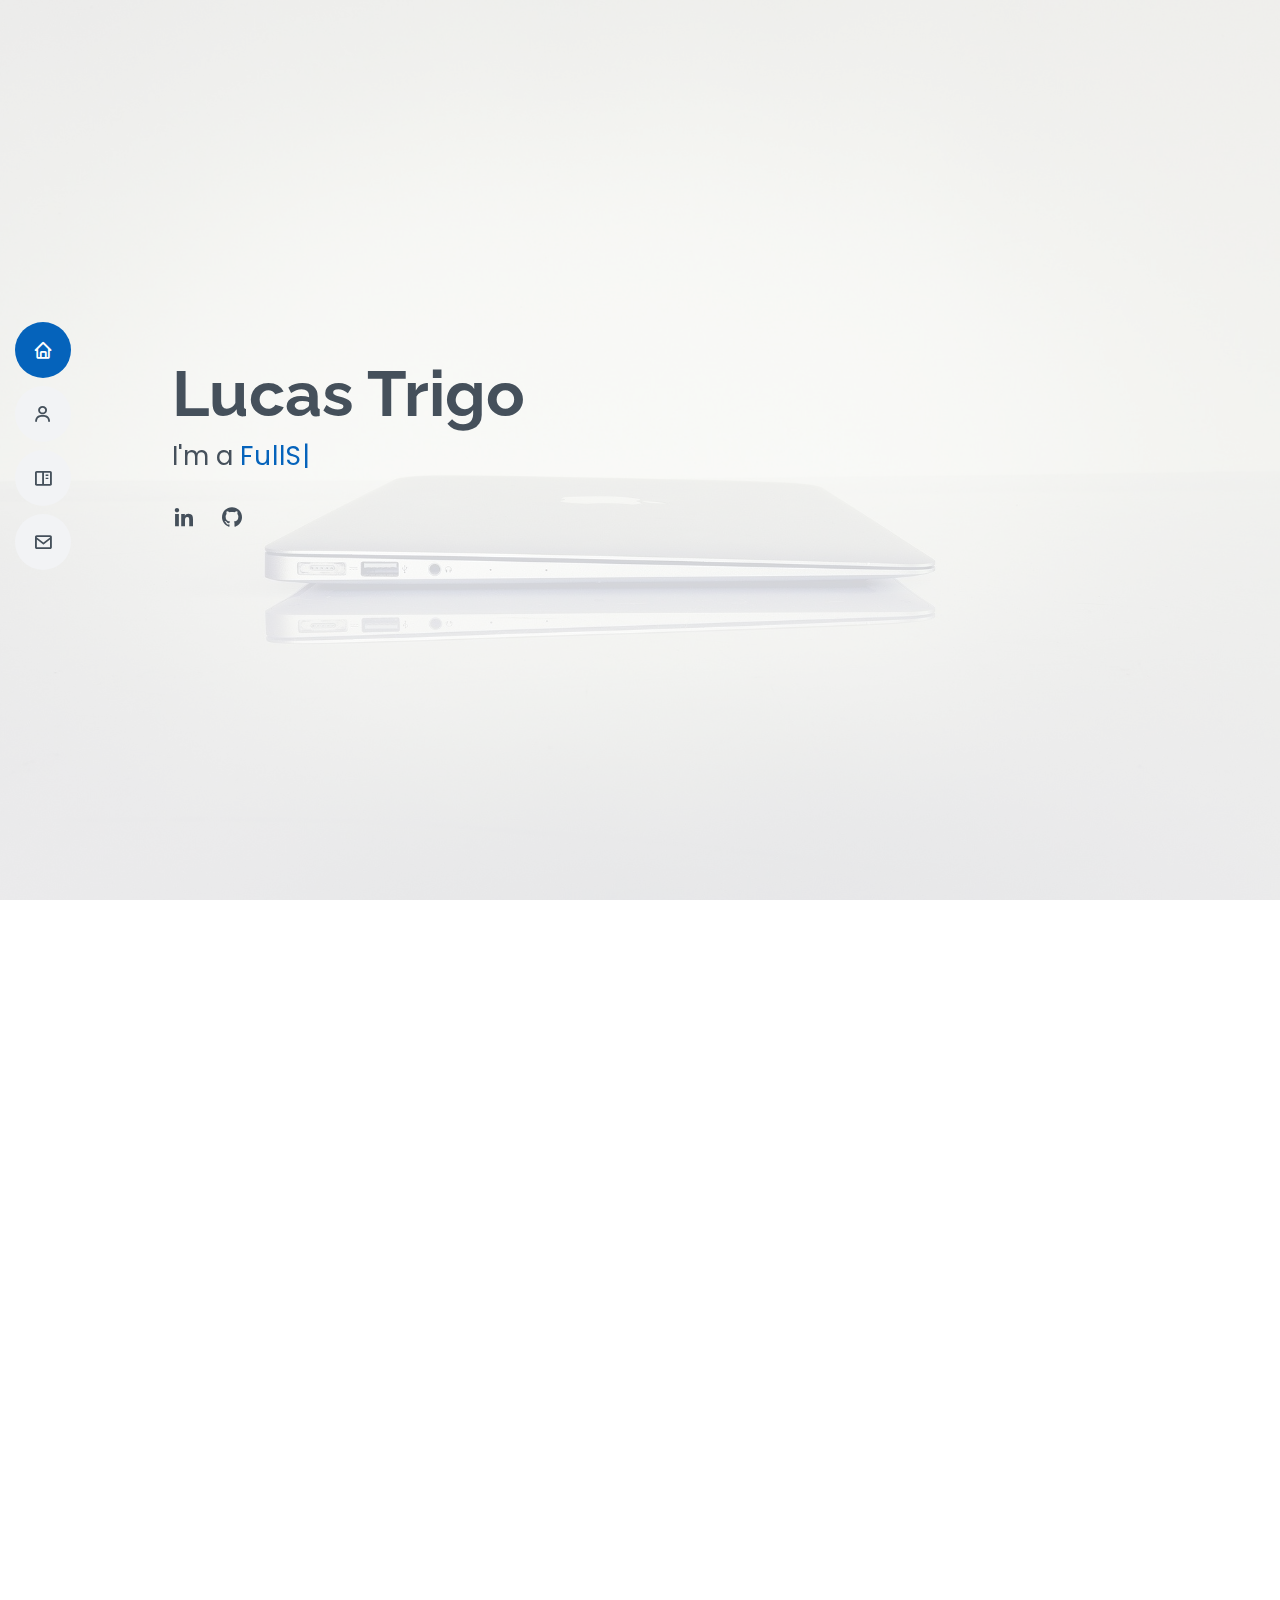
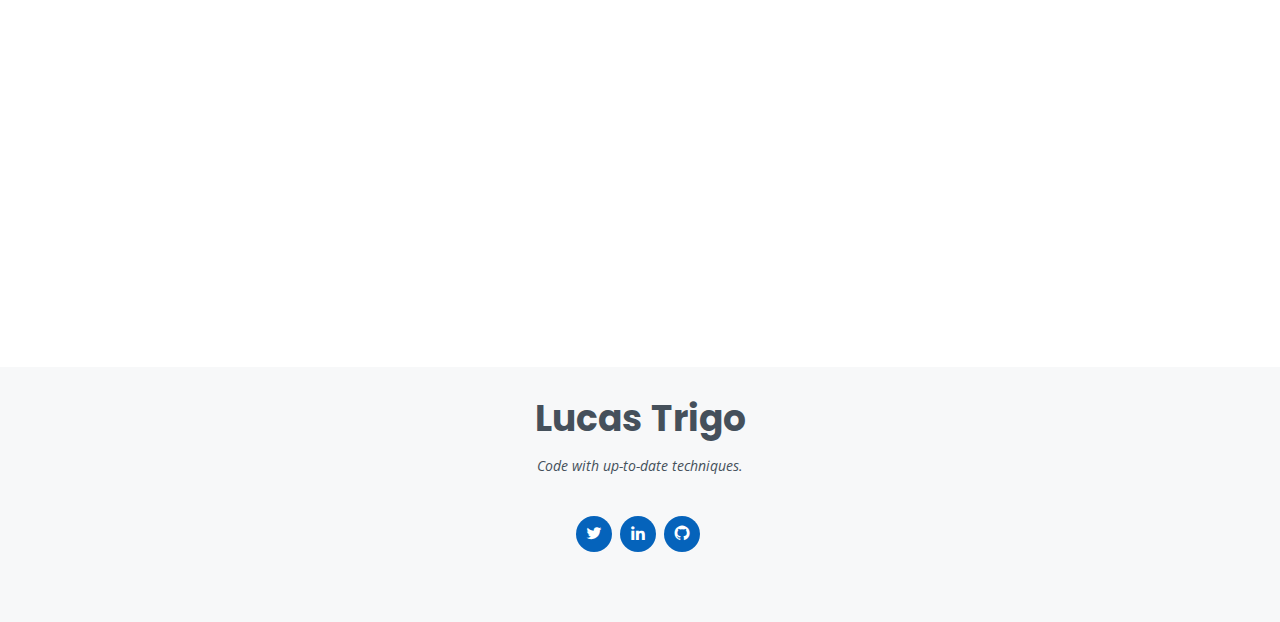
<file: index.html>
<!DOCTYPE html>
<html lang="en">

<head>
  <meta charset="utf-8">
  <meta content="width=device-width, initial-scale=1.0" name="viewport">

  <title>Lucas Trigo</title>
  <meta content="" name="description">
  <meta content="" name="keywords">

  <!-- Favicons -->
  <link href="assets/img/logito.ico" rel="icon">
  <link href="assets/img/apple-touch-icon.png" rel="apple-touch-icon">

  <!-- Google Fonts -->
  <link href="https://fonts.googleapis.com/css?family=Open+Sans:300,300i,400,400i,600,600i,700,700i|Raleway:300,300i,400,400i,500,500i,600,600i,700,700i|Poppins:300,300i,400,400i,500,500i,600,600i,700,700i" rel="stylesheet">

  <!-- Vendor CSS Files -->
  <link href="assets/vendor/aos/aos.css" rel="stylesheet">
  <link href="assets/vendor/bootstrap/css/bootstrap.min.css" rel="stylesheet">
  <link href="assets/vendor/bootstrap-icons/bootstrap-icons.css" rel="stylesheet">
  <link href="assets/vendor/boxicons/css/boxicons.min.css" rel="stylesheet">
  <link href="assets/vendor/glightbox/css/glightbox.min.css" rel="stylesheet">
  <link href="assets/vendor/swiper/swiper-bundle.min.css" rel="stylesheet">

  <!-- Main CSS File -->
  <link href="assets/css/style.css" rel="stylesheet">

</head>

<body>

  <!-- ======= Mobile nav toggle button ======= -->
  <!-- <button type="button" class="mobile-nav-toggle d-xl-none"><i class="bi bi-list mobile-nav-toggle"></i></button> -->
  <i class="bi bi-list mobile-nav-toggle d-xl-none"></i>
  <!-- ======= Header ======= -->
  <header id="header" class="d-flex flex-column justify-content-center">

    <nav id="navbar" class="navbar nav-menu">
      <ul>
        <li><a href="#hero" class="nav-link scrollto active"><i class="bx bx-home"></i> <span>Home</span></a></li>
        <li><a href="#about" class="nav-link scrollto"><i class="bx bx-user"></i> <span>About</span></a></li>
        <li><a href="#projects" class="nav-link scrollto"><i class="bx bx-book-content"></i> <span>Projects</span></a></li>
        <li><a href="#contact" class="nav-link scrollto"><i class="bx bx-envelope"></i> <span>Contact</span></a></li>
      </ul>
    </nav><!-- .nav-menu -->

  </header><!-- End Header -->

  <!-- ======= Hero Section ======= -->
  <section id="hero" class="d-flex flex-column justify-content-center">
    <div class="container" data-aos="zoom-in" data-aos-delay="100">
      <h1>Lucas Trigo</h1>
      <p>I'm a <span class="typed" data-typed-items="FullStack Web Developer"></span></p>
      <div class="social-links">
        <a href="https://www.linkedin.com/in/mrlucastrigo/" target="_BLANK" class="linkedin"><i class="bx bxl-linkedin"></i></a>
        <a href="https://github.com/LucasETrigo/" target="_BLANK" class="github"><i class="bx bxl-github"></i></a>
      </div>
    </div>
  </section><!-- End Hero -->

  <main id="main">

    <!-- ======= About Section ======= -->
    <section id="about" class="about">
      <div class="container" data-aos="fade-up">

        <div class="section-title">
          <h2>About</h2>
          <p>I design and build modern websites to enhance application performance using React, JavaScript, Node.js and much more.</p>
        </div>

        <div class="row">
          <div class="col-lg-4">
            <img src="assets/img/profile.jpg" class="img-fluid" alt="">
          </div>
          <div class="col-lg-8 pt-4 pt-lg-0 content">
            <h3>FullStack Web Developer.</h3>
            <p class="fst-italic">
              I use the latest web design technologies to make your website or app stand out.
            </p>
            <div class="row">
              <div class="col-lg-6">
                <ul>
                  <li><i class="bi bi-chevron-right"></i> <strong>Website:</strong> <a href="https://www.lucastrigo.com" target="_BLANK">www.lucastrigo.com</a></li>
                  <li><i class="bi bi-chevron-right"></i> <strong>City:</strong> <span>Rosario, Argentina</span></li>
                </ul>
              </div>
              <div class="col-lg-6">
                <ul>
                  <li><i class="bi bi-chevron-right"></i> <strong>Email:</strong> <span>lucasetrigo@gmail.com</span></li>
                  <li><i class="bi bi-chevron-right"></i> <strong>Freelance:</strong> <span>Available</span></li>
                </ul>
              </div>
            </div>
            <p>
              I am a full stack developer with a lot of passion for finding and creating logical yet creative solutions to complex problems. <br>
              I'm able to leverage my existing skills and expertise to solve challenging problems.
            </p>
            <p>
              Passionate about technology and always looking for new challenges. 
            </p>
            <p>
              Knowledge of network and server administration.
            </p>
          </div>
        </div>

      </div>
    </section><!-- End About Section -->

    <!-- ======= Skills Section ======= -->
    <section id="skills" class="skills">
      <div class="container" data-aos="fade-up">

        <div class="section-title">
          <h2>Skills</h2>
          <p>
            These are the technologies I use on a day to day basis
          </p>
          <a class="btn btn-link mt-2" target="_BLANK" href="https://drive.google.com/file/d/1eIg8t4lNECre5DIvix1CS6Rj6mRDoDXJ/view?usp=sharing">
            View My Resume
          </a>
        </div>

        <div class="row">

          <div class="col-lg-4 col-md-6">
            <div class="count-box">
              <img src="assets/img/skills/html5.png" class="skill-indiv" />
              <h4>HTML</h4>
              <p>
                I'm able to translate mock-ups into semantic HTML. <br>
                I am familiar with working with designers that use technologies like Figma.
              </p>
            </div>
          </div>

          <div class="col-lg-4 col-md-6 mt-5 mt-md-0">
            <div class="count-box">
              <img src="assets/img/skills/css3.png" class="skill-indiv" />
              <h4>CSS</h4>
              <p>
                Using CSS to improve the customer experience. <br>
                I'm familiar with Sass and CSS in JS, which lets me build these experiences efficiently in my codebase.
              </p>
            </div>
          </div>

          <div class="col-lg-4 col-md-6 mt-5 mt-lg-0">
            <div class="count-box">
              <img src="assets/img/skills/js.png" class="skill-indiv" />
              <h4>JavaScript</h4>
              <p>
                I spend most of my hours writing ES6 JavaScript. <br>
                I'm accustomed to writing both static & dynamic websites with it.
              </p>
            </div>
          </div>

          <div class="col-lg-4 col-md-6 mt-5 mt-lg-0">
            <div class="count-box">
              <img src="assets/img/skills/react.png" class="skill-indiv" />
              <h4>React</h4>
              <p>
                I use React.Js framework to build frontend applications. <br>
                Firebase, Virual DOM.
              </p>
            </div>
          </div>

          <div class="col-lg-4 col-md-6 mt-5 mt-lg-0">
            <div class="count-box">
              <img src="assets/img/skills/nodejs.png" class="skill-indiv" />
              <h4>Node.Js</h4>
              <p>
                Able to build backend APIs using Node.js and Express.
                I'm able to build services that rely on a database and authentication.
              </p>
            </div>
          </div>

          <div class="col-lg-4 col-md-6 mt-5 mt-lg-0">
            <div class="count-box">
              <img src="assets/img/skills/sql.png" class="skill-indiv" />
              <h4>SQL & NoSQL</h4>
              <p>
                Able to work with SQL & NoSQL data management efficiently, agilely and with great ease of scalability.
              </p>
            </div>
          </div>

        </div>

      </div>
    </section><!-- End Skills Section -->





    <!-- ======= Project Section ======= -->
    <section id="projects" class="project section-bg">
      <div class="container" data-aos="fade-up">

        <div class="section-title">
          <h2>Projects</h2>
          <p>
            I enjoy prototyping and building applications.
            My recent work and projects are below.
          </p>
        </div>


        <div class="row project-container" data-aos="fade-up" data-aos-delay="200">

          <div class="col-lg-6 project-item filter-app">
            <div class="project-wrap">
              <img src="assets/img/Projects/p1-main-picture.PNG" class="img-fluid" alt="">
              <div class="project-info">
                <h4>Random Password Generator App</h4>
                <div class="project-links">
                  <a href="project-details-1.html" class="project-details-lightbox" data-glightbox="type: external" title="project Details"><i class="bx bx-plus"></i></a>
                </div>
              </div>
            </div>
          </div>

          <div class="col-lg-6 project-item filter-web">
            <div class="project-wrap">
              <img src="assets/img/Projects/p2-main-picture.PNG" class="img-fluid" alt="">
              <div class="project-info">
                <h4>NFTCall Website</h4>
                <div class="project-links">
                  <a href="project-details-2.html" class="project-details-lightbox" data-glightbox="type: external" title="project Details"><i class="bx bx-plus"></i></a>
                </div>
              </div>
            </div>
          </div>


          
        </div>

      </div>
    </section><!-- End Project Section -->



    <!-- ======= Contact Section ======= -->
    <section id="contact" class="contact">
      <div class="container" data-aos="fade-up">

        <div class="section-title">
          <h2>Contact</h2>
        </div>

        <div class="row mt-1">
            <div class="col-sm-12 col-lg-4">
              <div class="info info--contact">
                <div class="address">
                  <i class="bi bi-geo-alt"></i>
                  <h4>Location:</h4>
                  <p>Rosario, Argentina <br>
                    Open to Remote</p>
                </div>
              </div>
            </div>


          <div class="col-sm-12 col-lg-4">
            <div class="info info--contact">
              <div class="email">
                <i class="bi bi-envelope"></i>
                <h4>Email:</h4>
                <p>lucasetrigo@gmail.com</p>
              </div>
              <div class="contact-links">
                <a href="https://mail.google.com/mail/?view=cm&fs=1&to=lucasetrigo@gmail.com&su=&cc=&bcc=&body" target="_BLANK">
                  <i class="bi bi-google"></i>
                </a>
                <a href="mailto:lucasetrigo@gmail.com?subject=&cc=&bcc=&body=">
                  <i class="bi bi-envelope"></i>
                </a>
              </div>
            </div>
          </div>

          <div class="col-sm-12 col-lg-4">
            <div class="info info--contact">
              <div class="phone">
                <i class="bi bi-phone"></i>
                <h4>Call:</h4>
                <p>+54 xxx-xxx-xxxx</p>
              </div>
            </div>
          </div>
        </div>

      </div>
    </section><!-- End Contact Section -->

  </main><!-- End #main -->

  <!-- ======= Footer ======= -->
  <footer id="footer">
    <div class="container">
      <h3>Lucas Trigo</h3>
      <p>Code with up-to-date techniques.</p>
      <div class="social-links">
        <a href="https://twitter.com/Lukeee_98" target="_BLANK" class="twitter"><i class="bx bxl-twitter"></i></a>
        <a href="https://www.linkedin.com/in/mrlucastrigo/" target="_BLANK" class="linkedin"><i class="bx bxl-linkedin"></i></a>
        <a href="https://github.com/LucasETrigo/" target="_BLANK" class="github"><i class="bx bxl-github"></i></a>
      </div>
      
    </div>
  </footer><!-- End Footer -->

  <div id="preloader"></div>
  <a href="#" class="back-to-top d-flex align-items-center justify-content-center"><i class="bi bi-arrow-up-short"></i></a>

  <!-- Vendor JS Files -->
  <script src="assets/vendor/purecounter/purecounter.js"></script>
  <script src="assets/vendor/aos/aos.js"></script>
  <script src="assets/vendor/bootstrap/js/bootstrap.bundle.min.js"></script>
  <script src="assets/vendor/glightbox/js/glightbox.min.js"></script>
  <script src="assets/vendor/isotope-layout/isotope.pkgd.min.js"></script>
  <script src="assets/vendor/swiper/swiper-bundle.min.js"></script>
  <script src="assets/vendor/typed.js/typed.min.js"></script>
  <script src="assets/vendor/waypoints/noframework.waypoints.js"></script>
  <script src="assets/vendor/php-email-form/validate.js"></script>

  <!-- Template Main JS File -->
  <script src="assets/js/main.js"></script>

</body>

</html>
</file>
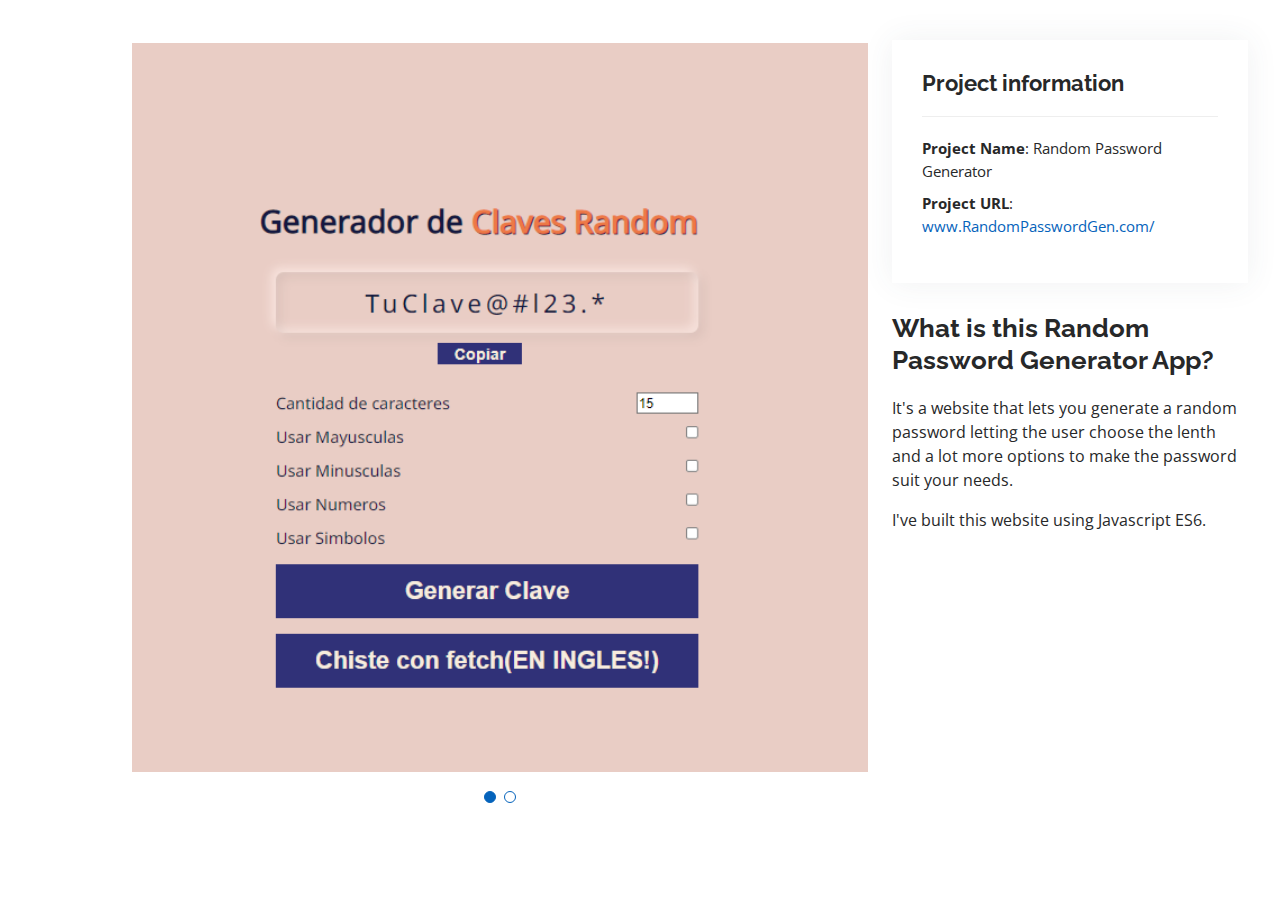
<file: project-details-1.html>
<!DOCTYPE html>
<html lang="en">

<head>
    <meta charset="utf-8">
    <meta content="width=device-width, initial-scale=1.0" name="viewport">

    <title>Project Details</title>
    <meta content="" name="description">
    <meta content="" name="keywords">

    <!-- Favicons -->
    <link href="assets/img/favicon.png" rel="icon">
    <link href="assets/img/apple-touch-icon.png" rel="apple-touch-icon">

    <!-- Google Fonts -->
    <link
        href="https://fonts.googleapis.com/css?family=Open+Sans:300,300i,400,400i,600,600i,700,700i|Raleway:300,300i,400,400i,500,500i,600,600i,700,700i|Poppins:300,300i,400,400i,500,500i,600,600i,700,700i"
        rel="stylesheet">

    <!-- Vendor CSS Files -->
    <link href="assets/vendor/aos/aos.css" rel="stylesheet">
    <link href="assets/vendor/bootstrap/css/bootstrap.min.css" rel="stylesheet">
    <link href="assets/vendor/bootstrap-icons/bootstrap-icons.css" rel="stylesheet">
    <link href="assets/vendor/boxicons/css/boxicons.min.css" rel="stylesheet">
    <link href="assets/vendor/glightbox/css/glightbox.min.css" rel="stylesheet">
    <link href="assets/vendor/swiper/swiper-bundle.min.css" rel="stylesheet">

    <!-- Main CSS File -->
    <link href="assets/css/style.css" rel="stylesheet">

</head>

<body>

    <main id="main">

        <!-- ======= Project Details Section ======= -->
        <section id="project-details" class="project-details">
            <div class="container">

                <div class="row gy-4">

                    <div class="col-lg-8">
                        <div class="project-details-slider swiper">
                            <div class="swiper-wrapper align-items-center">

                                <div class="swiper-slide">
                                    <img src="assets/img/Projects/p1-main-picture.PNG" alt="">
                                </div>

                                <div class="swiper-slide">
                                    <img src="assets/img/Projects/p1-secondary-picture.PNG" alt="">
                                </div>

                            </div>
                            <div class="swiper-pagination"></div>
                        </div>
                    </div>

                    <div class="col-lg-4">
                        <div class="project-info">
                            <h3>Project information</h3>
                            <ul>
                                <li><strong>Project Name</strong>: Random Password Generator</li>
                                <li><strong>Project URL</strong>: <a href="https://lucasetrigo.github.io/GeneradorClavesJS/" target="_BLANK">www.RandomPasswordGen.com/</a></li>
                            </ul>
                        </div>
                        <div class="project-description">
                            <h2>What is this Random Password Generator App?</h2>
                            <p>
                                It's a website that lets you generate a random password letting the user choose the lenth and a lot more options to make the password suit your needs.
                            </p>
                            <p>
                                I've built this website using Javascript ES6.
                            </p>
                        </div>
                    </div>

                </div>

            </div>
        </section><!-- End Project Details Section -->

    </main><!-- End #main -->

    <div id="preloader"></div>
    <a href="#" class="back-to-top d-flex align-items-center justify-content-center"><i
            class="bi bi-arrow-up-short"></i></a>

    <!-- Vendor JS Files -->
    <script src="assets/vendor/purecounter/purecounter.js"></script>
    <script src="assets/vendor/aos/aos.js"></script>
    <script src="assets/vendor/bootstrap/js/bootstrap.bundle.min.js"></script>
    <script src="assets/vendor/glightbox/js/glightbox.min.js"></script>
    <script src="assets/vendor/isotope-layout/isotope.pkgd.min.js"></script>
    <script src="assets/vendor/swiper/swiper-bundle.min.js"></script>
    <script src="assets/vendor/typed.js/typed.min.js"></script>
    <script src="assets/vendor/waypoints/noframework.waypoints.js"></script>
    <script src="assets/vendor/php-email-form/validate.js"></script>

    <!-- Template Main JS File -->
    <script src="assets/js/main.js"></script>

</body>

</html>
</file>
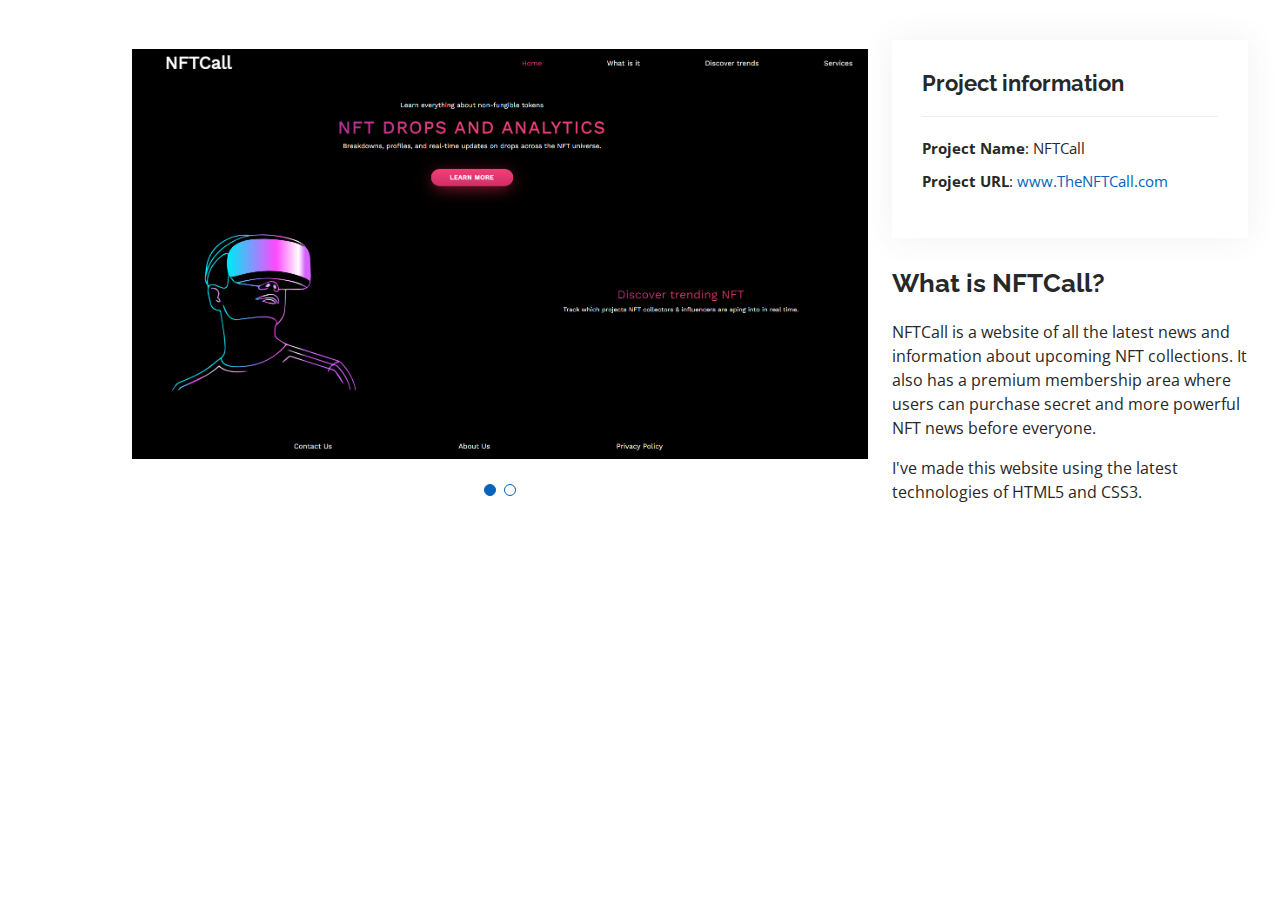
<file: project-details-2.html>
<!DOCTYPE html>
<html lang="en">

<head>
    <meta charset="utf-8">
    <meta content="width=device-width, initial-scale=1.0" name="viewport">

    <title>Project Details</title>
    <meta content="" name="description">
    <meta content="" name="keywords">

    <!-- Favicons -->
    <link href="assets/img/favicon.png" rel="icon">
    <link href="assets/img/apple-touch-icon.png" rel="apple-touch-icon">

    <!-- Google Fonts -->
    <link
        href="https://fonts.googleapis.com/css?family=Open+Sans:300,300i,400,400i,600,600i,700,700i|Raleway:300,300i,400,400i,500,500i,600,600i,700,700i|Poppins:300,300i,400,400i,500,500i,600,600i,700,700i"
        rel="stylesheet">

    <!-- Vendor CSS Files -->
    <link href="assets/vendor/aos/aos.css" rel="stylesheet">
    <link href="assets/vendor/bootstrap/css/bootstrap.min.css" rel="stylesheet">
    <link href="assets/vendor/bootstrap-icons/bootstrap-icons.css" rel="stylesheet">
    <link href="assets/vendor/boxicons/css/boxicons.min.css" rel="stylesheet">
    <link href="assets/vendor/glightbox/css/glightbox.min.css" rel="stylesheet">
    <link href="assets/vendor/swiper/swiper-bundle.min.css" rel="stylesheet">

    <!-- Main CSS File -->
    <link href="assets/css/style.css" rel="stylesheet">

</head>

<body>

    <main id="main">

        <!-- ======= project Details Section ======= -->
        <section id="project-details" class="project-details">
            <div class="container">

                <div class="row gy-4">

                    <div class="col-lg-8">
                        <div class="project-details-slider swiper">
                            <div class="swiper-wrapper align-items-center">

                                <div class="swiper-slide">
                                    <img src="assets/img/Projects/p2-main-picture.PNG" alt="">
                                </div>

                                <div class="swiper-slide">
                                    <img src="assets/img/Projects/p2-secondary-picture.PNG" alt="">
                                </div>


                            </div>
                            <div class="swiper-pagination"></div>
                        </div>
                    </div>

                    <div class="col-lg-4">
                        <div class="project-info">
                            <h3>Project information</h3>
                            <ul>
                                <li><strong>Project Name</strong>: NFTCall</li>
                                <li><strong>Project URL</strong>: <a href="https://lucasetrigo.github.io/TheNFTCall/" target="_BLANK">www.TheNFTCall.com</a></li>
                            </ul>
                        </div>
                        <div class="project-description">
                            <h2>What is NFTCall?</h2>
                            <p>
                                NFTCall is a website of all the latest news and information about upcoming NFT collections.
                                It also has a premium membership area where users can purchase secret and more powerful NFT news before everyone.
                            </p>
                            <p>
                                I've made this website using the latest technologies of HTML5 and CSS3.
                            </p>
                        </div>
                    </div>

                </div>

            </div>
        </section><!-- End project Details Section -->

    </main><!-- End #main -->

    <div id="preloader"></div>
    <a href="#" class="back-to-top d-flex align-items-center justify-content-center"><i
            class="bi bi-arrow-up-short"></i></a>

    <!-- Vendor JS Files -->
    <script src="assets/vendor/purecounter/purecounter.js"></script>
    <script src="assets/vendor/aos/aos.js"></script>
    <script src="assets/vendor/bootstrap/js/bootstrap.bundle.min.js"></script>
    <script src="assets/vendor/glightbox/js/glightbox.min.js"></script>
    <script src="assets/vendor/isotope-layout/isotope.pkgd.min.js"></script>
    <script src="assets/vendor/swiper/swiper-bundle.min.js"></script>
    <script src="assets/vendor/typed.js/typed.min.js"></script>
    <script src="assets/vendor/waypoints/noframework.waypoints.js"></script>
    <script src="assets/vendor/php-email-form/validate.js"></script>

    <!-- Template Main JS File -->
    <script src="assets/js/main.js"></script>

</body>

</html>
</file>
<file: assets/css/style.css>
/*--------------------------------------------------------------
# General
--------------------------------------------------------------*/
body {
  font-family: "Open Sans", sans-serif;
  color: #272829;
}

a {
  color: #0563bb;
  text-decoration: none;
}

a:hover {
  color: #067ded;
  text-decoration: none;
}

h1, h2, h3, h4, h5, h6 {
  font-family: "Raleway", sans-serif;
}

/*--------------------------------------------------------------
# Back to top button
--------------------------------------------------------------*/
.back-to-top {
  position: fixed;
  visibility: hidden;
  opacity: 0;
  right: 15px;
  bottom: 15px;
  z-index: 996;
  background: #0563bb;
  width: 40px;
  height: 40px;
  border-radius: 50px;
  transition: all 0.4s;
}
.back-to-top i {
  font-size: 28px;
  color: #fff;
  line-height: 0;
}
.back-to-top:hover {
  background: #0678e3;
  color: #fff;
}
.back-to-top.active {
  visibility: visible;
  opacity: 1;
}

/*--------------------------------------------------------------
# Preloader
--------------------------------------------------------------*/
#preloader {
  position: fixed;
  top: 0;
  left: 0;
  right: 0;
  bottom: 0;
  z-index: 9999;
  overflow: hidden;
  background: #fff;
}

#preloader:before {
  content: "";
  position: fixed;
  top: calc(50% - 30px);
  left: calc(50% - 30px);
  border: 6px solid #0563bb;
  border-top-color: #fff;
  border-bottom-color: #fff;
  border-radius: 50%;
  width: 60px;
  height: 60px;
  -webkit-animation: animate-preloader 1s linear infinite;
  animation: animate-preloader 1s linear infinite;
}

@-webkit-keyframes animate-preloader {
  0% {
    transform: rotate(0deg);
  }
  100% {
    transform: rotate(360deg);
  }
}

@keyframes animate-preloader {
  0% {
    transform: rotate(0deg);
  }
  100% {
    transform: rotate(360deg);
  }
}
/*--------------------------------------------------------------
# Disable aos animation delay on mobile devices
--------------------------------------------------------------*/
@media screen and (max-width: 768px) {
  [data-aos-delay] {
    transition-delay: 0 !important;
  }
}
/*--------------------------------------------------------------
# Header
--------------------------------------------------------------*/
#header {
  position: fixed;
  top: 0;
  left: 0;
  bottom: 0;
  z-index: 9997;
  transition: all 0.5s;
  padding: 15px;
  overflow-y: auto;
}
@media (max-width: 992px) {
  #header {
    width: 300px;
    background: #fff;
    border-right: 1px solid #e6e9ec;
    left: -300px;
  }
}

@media (min-width: 992px) {
  #main {
    margin-left: 100px;
  }
}
/*--------------------------------------------------------------
# Navigation Menu
--------------------------------------------------------------*/
/**
* Desktop Navigation 
*/
.nav-menu {
  padding: 0;
  display: block;
}
.nav-menu * {
  margin: 0;
  padding: 0;
  list-style: none;
}
.nav-menu > ul > li {
  position: relative;
  white-space: nowrap;
}
.nav-menu a, .nav-menu a:focus {
  display: flex;
  align-items: center;
  color: #45505b;
  padding: 10px 18px;
  margin-bottom: 8px;
  transition: 0.3s;
  font-size: 15px;
  border-radius: 50px;
  background: #f2f3f5;
  height: 56px;
  width: 100%;
  overflow: hidden;
  transition: 0.3s;
}
.nav-menu a i, .nav-menu a:focus i {
  font-size: 20px;
}
.nav-menu a span, .nav-menu a:focus span {
  padding: 0 5px 0 7px;
  color: #45505b;
}
@media (min-width: 992px) {
  .nav-menu a, .nav-menu a:focus {
    width: 56px;
  }
  .nav-menu a span, .nav-menu a:focus span {
    display: none;
    color: #fff;
  }
}
.nav-menu a:hover, .nav-menu .active, .nav-menu .active:focus, .nav-menu li:hover > a {
  color: #fff;
  background: #0563bb;
}
.nav-menu a:hover span, .nav-menu .active span, .nav-menu .active:focus span, .nav-menu li:hover > a span {
  color: #fff;
}
.nav-menu a:hover, .nav-menu li:hover > a {
  width: 100%;
  color: #fff;
}
.nav-menu a:hover span, .nav-menu li:hover > a span {
  display: block;
}

/**
* Mobile Navigation 
*/
.mobile-nav-toggle {
  position: fixed;
  right: 10px;
  top: 10px;
  z-index: 9998;
  border: 0;
  background: none;
  font-size: 28px;
  transition: all 0.4s;
  outline: none !important;
  line-height: 0;
  cursor: pointer;
  border-radius: 50px;
  padding: 5px;
}
.mobile-nav-toggle i {
  color: #45505b;
}

.mobile-nav-active {
  overflow: hidden;
}
.mobile-nav-active #header {
  left: 0;
}
.mobile-nav-active .mobile-nav-toggle {
  color: #fff;
  background-color: #0563bb;
}

/*--------------------------------------------------------------
# Hero Section
--------------------------------------------------------------*/
#hero {
  width: 100%;
  height: 100vh;
  background: url("../img/macbook.jpg") top right no-repeat;
  background-size: cover;
  position: relative;
}
@media (min-width: 992px) {
  #hero {
    padding-left: 160px;
  }
}
#hero:before {
  content: "";
  background: rgba(255, 255, 255, 0.8);
  position: absolute;
  bottom: 0;
  top: 0;
  left: 0;
  right: 0;
}
#hero h1 {
  margin: 0;
  font-size: 64px;
  font-weight: 700;
  line-height: 56px;
  color: #45505b;
}
#hero p {
  color: #45505b;
  margin: 15px 0 0 0;
  font-size: 26px;
  font-family: "Poppins", sans-serif;
}
#hero p span {
  color: #0563bb;
  letter-spacing: 1px;
}
#hero .social-links {
  margin-top: 30px;
}
#hero .social-links a {
  font-size: 24px;
  display: inline-block;
  color: #45505b;
  line-height: 1;
  margin-right: 20px;
  transition: 0.3s;
}
#hero .social-links a:hover {
  color: #0563bb;
}
@media (max-width: 992px) {
  #hero {
    text-align: center;
  }
  #hero h1 {
    font-size: 32px;
    line-height: 36px;
  }
  #hero p {
    margin-top: 10px;
    font-size: 20px;
    line-height: 24px;
  }
}

/*--------------------------------------------------------------
# Sections General
--------------------------------------------------------------*/
section {
  padding: 60px 0;
  overflow: hidden;
}

.section-title {
  text-align: center;
  padding-bottom: 30px;
}
.section-title h2 {
  font-size: 32px;
  font-weight: bold;
  text-transform: uppercase;
  margin-bottom: 20px;
  padding-bottom: 20px;
  position: relative;
  color: #45505b;
}
.section-title h2::before {
  content: "";
  position: absolute;
  display: block;
  width: 120px;
  height: 1px;
  background: #ddd;
  bottom: 1px;
  left: calc(50% - 60px);
}
.section-title h2::after {
  content: "";
  position: absolute;
  display: block;
  width: 40px;
  height: 3px;
  background: #0563bb;
  bottom: 0;
  left: calc(50% - 20px);
}
.section-title p {
  margin-bottom: 0;
}

/*--------------------------------------------------------------
# About
--------------------------------------------------------------*/
.about .content h3 {
  font-weight: 700;
  font-size: 26px;
  color: #728394;
}
.about .content ul {
  list-style: none;
  padding: 0;
}
.about .content ul li {
  margin-bottom: 20px;
  display: flex;
  align-items: center;
}
.about .content ul strong {
  margin-right: 10px;
}
.about .content ul i {
  font-size: 16px;
  margin-right: 5px;
  color: #0563bb;
  line-height: 0;
}
.about .content p:last-child {
  margin-bottom: 0;
}

/*--------------------------------------------------------------
#   Skills
--------------------------------------------------------------*/
.skills .count-box {
  padding: 30px 30px 25px 30px;
  margin-top: 30px;
  width: 100%;
  position: relative;
  text-align: center;
  background: #fff;
}
.skills .count-box i {
  position: absolute;
  top: -25px;
  left: 50%;
  transform: translateX(-50%);
  font-size: 24px;
  background: #0563bb;
  color: #fff;
  border-radius: 50px;
  display: inline-flex;
  align-items: center;
  justify-content: center;
  width: 48px;
  height: 48px;
}
.skills .count-box span {
  font-size: 36px;
  display: block;
  font-weight: 600;
  color: #011426;
}
.skills .count-box p {
  padding: 0;
  margin: 0;
  font-family: "Raleway", sans-serif;
  font-size: 14px;
}

.skill-indiv {
  height: 48px;
  width: 48px;
}


/*--------------------------------------------------------------
# project
--------------------------------------------------------------*/
.project .project-item {
  margin-bottom: 30px;
}
.project #project-flters {
  padding: 0;
  margin: 0 auto 25px auto;
  list-style: none;
  text-align: center;
  background: #fff;
  border-radius: 50px;
  padding: 2px 15px;
}
.project #project-flters li {
  cursor: pointer;
  display: inline-block;
  padding: 10px 15px;
  font-size: 14px;
  font-weight: 600;
  line-height: 1;
  text-transform: uppercase;
  color: #272829;
  margin-bottom: 5px;
  transition: all 0.3s ease-in-out;
}
.project #project-flters li:hover, .project #project-flters li.filter-active {
  color: #0563bb;
}
.project #project-flters li:last-child {
  margin-right: 0;
}
.project .project-wrap {
  transition: 0.3s;
  position: relative;
  overflow: hidden;
  z-index: 1;
  background: rgba(69, 80, 91, 0.8);
}
.project .project-wrap::before {
  content: "";
  background: rgba(255, 255, 255, 0.7);
  position: absolute;
  left: 30px;
  right: 30px;
  top: 30px;
  bottom: 30px;
  transition: all ease-in-out 0.3s;
  z-index: 2;
  opacity: 0;
}
.project .project-wrap .project-info {
  opacity: 0;
  position: absolute;
  top: 0;
  left: 0;
  right: 0;
  bottom: 0;
  text-align: center;
  z-index: 3;
  transition: all ease-in-out 0.3s;
  display: flex;
  flex-direction: column;
  justify-content: center;
  align-items: center;
}
.project .project-wrap .project-info::before {
  display: block;
  content: "";
  width: 48px;
  height: 48px;
  position: absolute;
  top: 35px;
  left: 35px;
  border-top: 3px solid #d7dce1;
  border-left: 3px solid #d7dce1;
  transition: all 0.5s ease 0s;
  z-index: 9994;
}
.project .project-wrap .project-info::after {
  display: block;
  content: "";
  width: 48px;
  height: 48px;
  position: absolute;
  bottom: 35px;
  right: 35px;
  border-bottom: 3px solid #d7dce1;
  border-right: 3px solid #d7dce1;
  transition: all 0.5s ease 0s;
  z-index: 9994;
}
.project .project-wrap .project-info h4 {
  font-size: 20px;
  color: #45505b;
  font-weight: 600;
}
.project .project-wrap .project-info p {
  color: #45505b;
  font-size: 14px;
  text-transform: uppercase;
  padding: 0;
  margin: 0;
}
.project .project-wrap .project-links {
  text-align: center;
  z-index: 4;
}
.project .project-wrap .project-links a {
  color: #45505b;
  margin: 0 2px;
  font-size: 28px;
  display: inline-block;
  transition: 0.3s;
}
.project .project-wrap .project-links a:hover {
  color: #148af9;
}
.project .project-wrap:hover::before {
  top: 0;
  left: 0;
  right: 0;
  bottom: 0;
  opacity: 1;
}
.project .project-wrap:hover .project-info {
  opacity: 1;
}
.project .project-wrap:hover .project-info::before {
  top: 15px;
  left: 15px;
}
.project .project-wrap:hover .project-info::after {
  bottom: 15px;
  right: 15px;
}

/*--------------------------------------------------------------
# project Details
--------------------------------------------------------------*/
.project-details {
  padding-top: 40px;
}
.project-details .project-details-slider img {
  width: 100%;
}
.project-details .project-details-slider .swiper-pagination {
  margin-top: 20px;
  position: relative;
}
.project-details .project-details-slider .swiper-pagination .swiper-pagination-bullet {
  width: 12px;
  height: 12px;
  background-color: #fff;
  opacity: 1;
  border: 1px solid #0563bb;
}
.project-details .project-details-slider .swiper-pagination .swiper-pagination-bullet-active {
  background-color: #0563bb;
}
.project-details .project-info {
  padding: 30px;
  box-shadow: 0px 0 30px rgba(69, 80, 91, 0.08);
}
.project-details .project-info h3 {
  font-size: 22px;
  font-weight: 700;
  margin-bottom: 20px;
  padding-bottom: 20px;
  border-bottom: 1px solid #eee;
}
.project-details .project-info ul {
  list-style: none;
  padding: 0;
  font-size: 15px;
}
.project-details .project-info ul li + li {
  margin-top: 10px;
}
.project-details .project-description {
  padding-top: 30px;
}
.project-details .project-description h2 {
  font-size: 26px;
  font-weight: 700;
  margin-bottom: 20px;
}
.project-details .project-description p {
  padding: 0;
}



/*--------------------------------------------------------------
# Contact
--------------------------------------------------------------*/
.contact .info {
  width: 100%;
  background: #fff;
}
.contact .info i {
  font-size: 20px;
  color: #0563bb;
  float: left;
  width: 44px;
  height: 44px;
  background: #eef7ff;
  display: flex;
  justify-content: center;
  align-items: center;
  border-radius: 50px;
  transition: all 0.3s ease-in-out;
}
.contact .info h4 {
  padding: 0 0 0 60px;
  font-size: 22px;
  font-weight: 600;
  margin-bottom: 5px;
  color: #45505b;
}
.contact .info p {
  padding: 0 0 0 60px;
  margin-bottom: 0;
  font-size: 14px;
  color: #728394;
}
/* .contact .info .email, .contact .info .phone {
  margin-top: 40px;
} */

.info--contact {
  margin-left: 100px;
  margin-bottom: 40px;
}

.contact-links i {
  margin-right: 5px;
  margin-top: 15px;
  margin-bottom: 30px;
}

.contact-links i:hover {
  background: #0563bb;
  color: #fff;
}

.contact .info .email:hover i, .contact .info .address:hover i, .contact .info .phone:hover i {
  background: #0563bb;
  color: #fff;
}
.contact .php-email-form {
  width: 100%;
  background: #fff;
}
.contact .php-email-form .form-group {
  padding-bottom: 8px;
}
.contact .php-email-form .error-message {
  display: none;
  color: #fff;
  background: #ed3c0d;
  text-align: left;
  padding: 15px;
  font-weight: 600;
}
.contact .php-email-form .error-message br + br {
  margin-top: 25px;
}
.contact .php-email-form .sent-message {
  display: none;
  color: #fff;
  background: #18d26e;
  text-align: center;
  padding: 15px;
  font-weight: 600;
}
.contact .php-email-form .loading {
  display: none;
  background: #fff;
  text-align: center;
  padding: 15px;
}
.contact .php-email-form .loading:before {
  content: "";
  display: inline-block;
  border-radius: 50%;
  width: 24px;
  height: 24px;
  margin: 0 10px -6px 0;
  border: 3px solid #18d26e;
  border-top-color: #eee;
  -webkit-animation: animate-loading 1s linear infinite;
  animation: animate-loading 1s linear infinite;
}
.contact .php-email-form input, .contact .php-email-form textarea {
  border-radius: 4px;
  box-shadow: none;
  font-size: 14px;
}
.contact .php-email-form input {
  height: 44px;
}
.contact .php-email-form textarea {
  padding: 10px 12px;
}
.contact .php-email-form button[type=submit] {
  background: #0563bb;
  border: 0;
  padding: 10px 35px;
  color: #fff;
  transition: 0.4s;
  border-radius: 50px;
}
.contact .php-email-form button[type=submit]:hover {
  background: #0678e3;
}
@-webkit-keyframes animate-loading {
  0% {
    transform: rotate(0deg);
  }
  100% {
    transform: rotate(360deg);
  }
}
@keyframes animate-loading {
  0% {
    transform: rotate(0deg);
  }
  100% {
    transform: rotate(360deg);
  }
}

/*--------------------------------------------------------------
# Footer
--------------------------------------------------------------*/
#footer {
  background: #f7f8f9;
  color: #45505b;
  font-size: 14px;
  text-align: center;
  padding: 30px 0;
}
#footer h3 {
  font-size: 36px;
  font-weight: 700;
  position: relative;
  font-family: "Poppins", sans-serif;
  padding: 0;
  margin: 0 0 15px 0;
}
#footer p {
  font-size: 15;
  font-style: italic;
  padding: 0;
  margin: 0 0 40px 0;
}
#footer .social-links {
  margin: 0 0 40px 0;
}
#footer .social-links a {
  font-size: 18px;
  display: inline-block;
  background: #0563bb;
  color: #fff;
  line-height: 1;
  padding: 8px 0;
  margin-right: 4px;
  border-radius: 50%;
  text-align: center;
  width: 36px;
  height: 36px;
  transition: 0.3s;
}
#footer .social-links a:hover {
  background: #0678e3;
  color: #fff;
  text-decoration: none;
}
#footer .copyright {
  margin: 0 0 5px 0;
}
#footer .credits {
  font-size: 13px;
}
</file>
